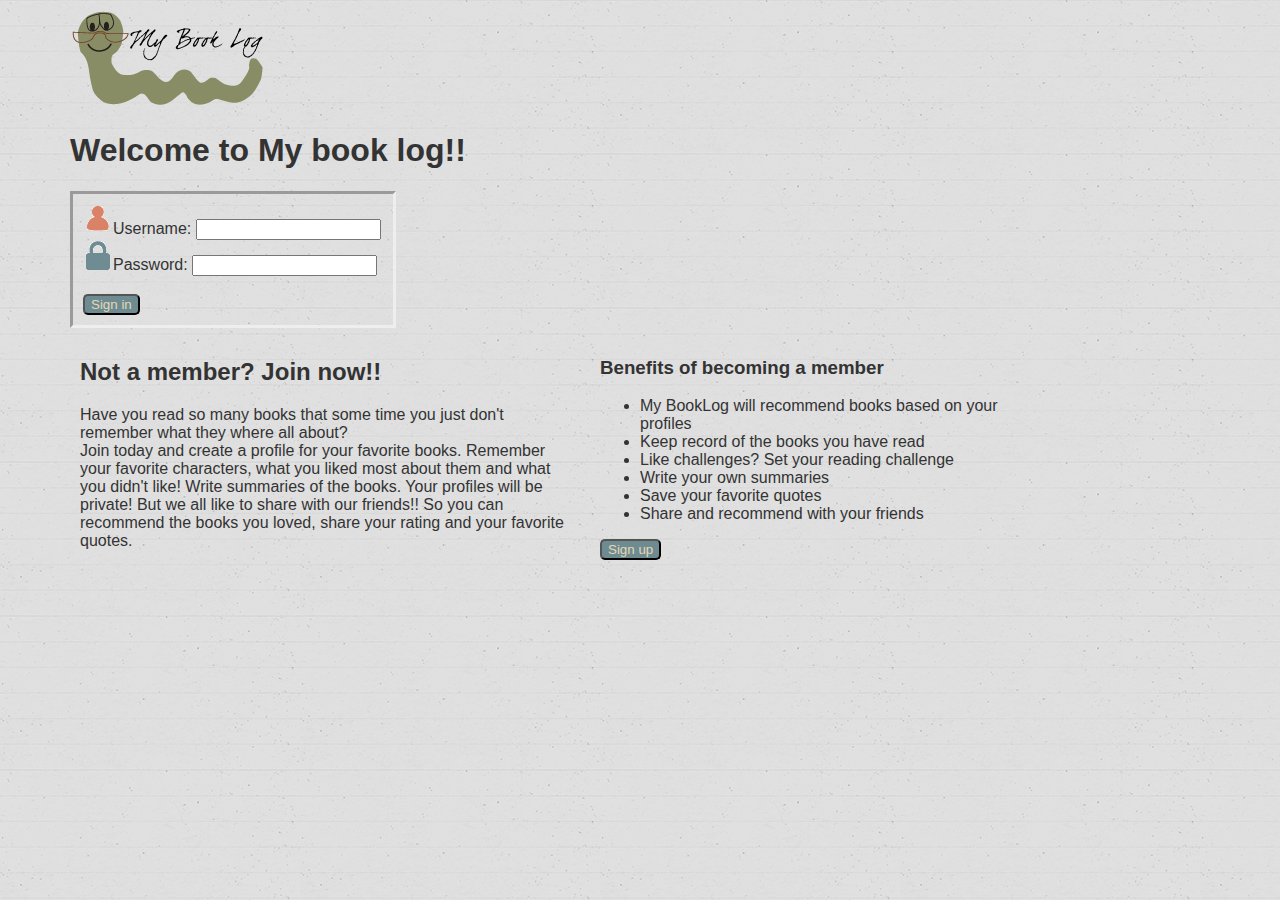
<file: Bertello_Andrea_Project1/index.html>
<!-- Andrea Bertello Project 1 -->

<!doctype html>

<!--
	This is the main index of the application
	
	All your script tags should be at the bottom of this file
	
	The only html element in the body is the container div
	Your code should load your page templates into the container
-->

<html lang="en">
<head>

	<meta charset="utf-8">
	<meta http-equiv="X-UA-Compatible" content="IE=edge,chrome=1">
	
	<title>My log book</title>
	<meta name="description" content="">
	<meta name="author" content="">
	
	<!--  Mobile viewport optimized: j.mp/bplateviewport -->
	<meta name="viewport" content="width=device-width, initial-scale=1.0">
	
	<!-- CSS concatenated and minified via ant build script-->
	<link rel="stylesheet" href="css/style.css?v=1">
    <link href ="js/plugins/jquery-ui-1.11.4.custom/jquery-ui.min.css" rel="stylesheet" type="text/css">
    <link href ="js/plugins/jquery-ui-1.11.4.custom/jquery-ui.theme.min.css" rel="stylesheet" type="text/css">
	<!-- end CSS-->
	


<body>
<header>
<img src="images/logo.png">
</header>
<!-- h1 for Welcome -->
    <h1>Welcome to My book log!!</h1>

<!-- from for sign in -->

<div id="login">
        <form id="loginForm">
            <label><img src="images/user.gif">Username:</label>
            <input type="text" name="signinButton" id="user" class="masterTooltip" title="Please type in your username" required="required"/><br/>
            <label><img src="images/lock.gif">Password:</label>
            <input type="password" name="signinButton" id="pass" class="masterTooltip" title="Please type in your password"required="required"/> <br/> <br>
            <input type="button" name="signinButton" id="signinButton" value="Sign in"  class="button"  />
        </form>
</div>

<!-- Information about the web application and becoming a memeber h2 p  -->
<div class="column1">
    <h2>Not a member? Join now!!</h2>
    <p>Have you read so many books that some time you just don't remember what they where all about?  </br>
        Join today and create a profile for your favorite books. Remember your favorite characters, what you liked most
        about them and what you didn't like! Write summaries of the books. Your profiles will be private! But we all
        like to share with our friends!! So you can recommend the books you loved, share your rating and your favorite
        quotes.
    </p>
</div>
  <!--aside for benefits of becoming a member -->
<aside>
    <!-- h3 for becoming a member -->
    <h3>Benefits of becoming a member</h3>

   <!-- un order list for the benefits of the members  -->
    <ul>
        <li>My BookLog will recommend books based on your profiles</li>
        <li>Keep record of the books you have read</li>
        <li>Like challenges? Set your reading challenge </li>
        <li>Write your own summaries</li>
        <li>Save your favorite quotes</li>
        <li>Share and recommend with your friends </li>
     </ul>
    <a href ="register.html"><input type="submit" value="Sign up" class="button"/></a>
  </aside>





<!-- jquery -->
<script src="//code.jquery.com/jquery-1.11.2.min.js"></script>
<!-- plugins -->
<!--<script type="text/javascript" src="js/plugins/jquery-1.11.4.min.js"></script> -->
<script type="text/javascript" src="js/plugins/jquery-ui-1.11.4.custom/jquery-ui.min.js"></script>

<!-- main -->
<script type="text/javascript" src="js/main.js"></script>
</body>
</html>
</file>
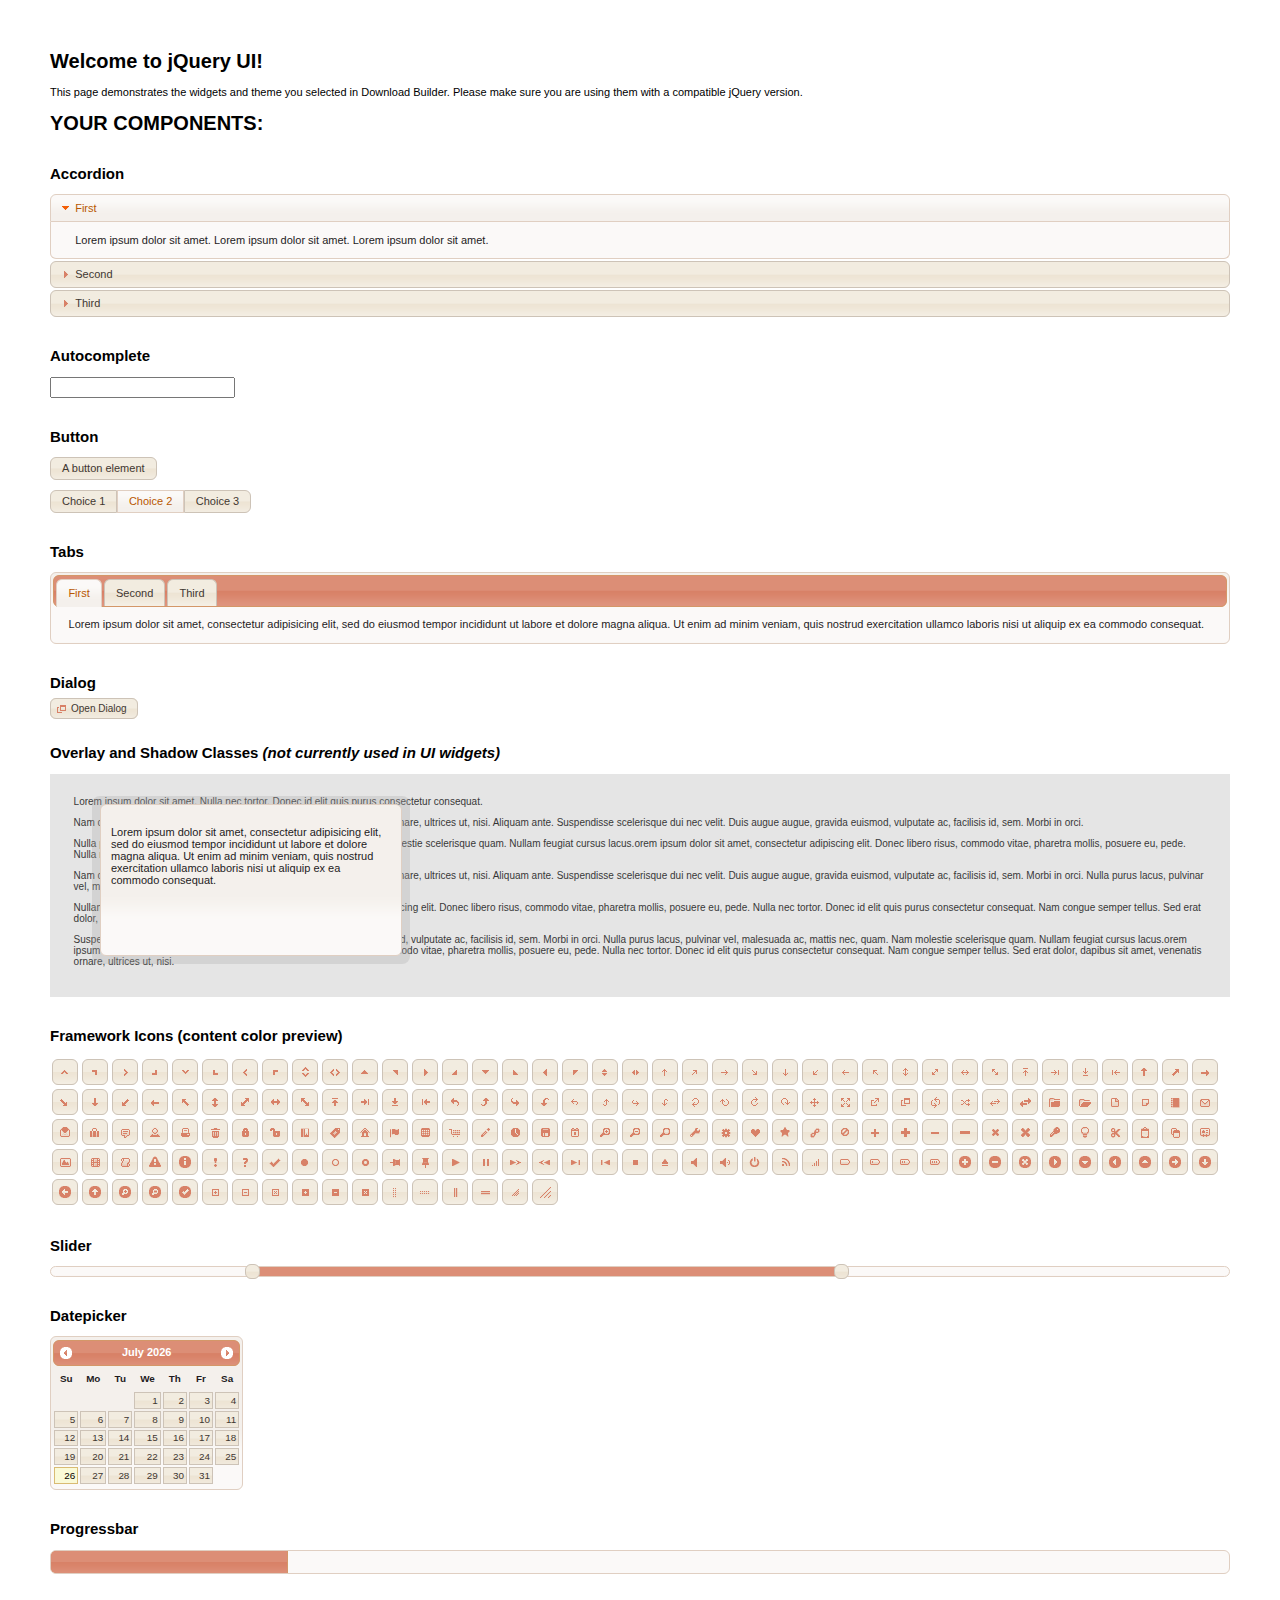
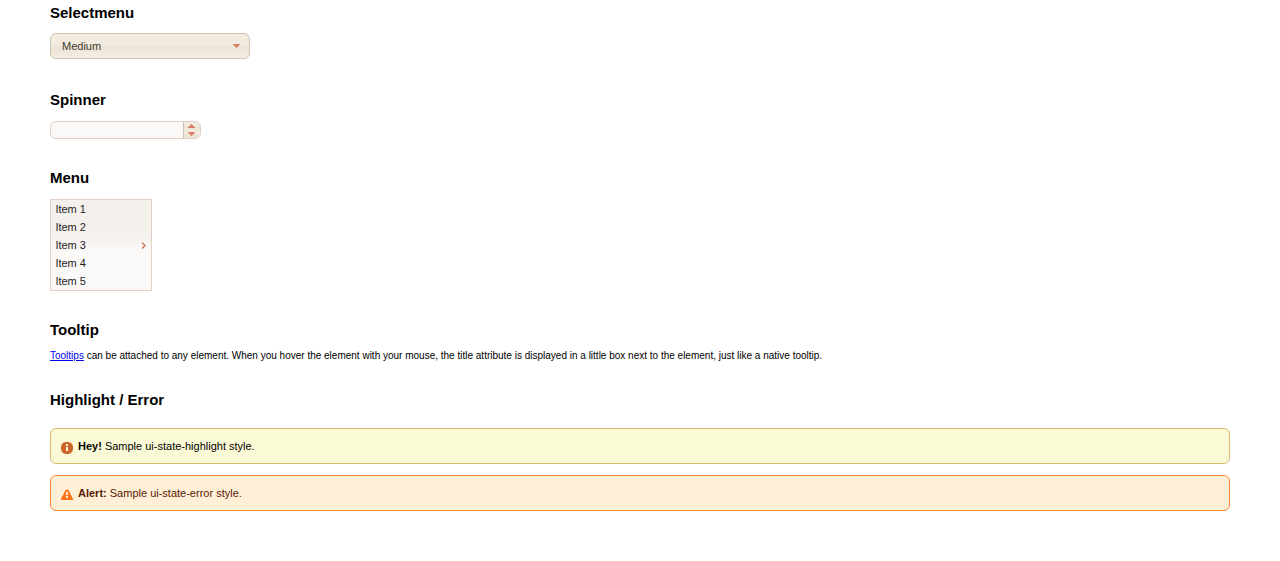
<file: Bertello_Andrea_Project1/js/plugins/jquery-ui-1.11.4.custom/index.html>
<!doctype html>
<html lang="us">
<head>
	<meta charset="utf-8">
	<title>jQuery UI Example Page</title>
	<link href="jquery-ui.css" rel="stylesheet">
	<style>
	body{
		font: 62.5% "Trebuchet MS", sans-serif;
		margin: 50px;
	}
	.demoHeaders {
		margin-top: 2em;
	}
	#dialog-link {
		padding: .4em 1em .4em 20px;
		text-decoration: none;
		position: relative;
	}
	#dialog-link span.ui-icon {
		margin: 0 5px 0 0;
		position: absolute;
		left: .2em;
		top: 50%;
		margin-top: -8px;
	}
	#icons {
		margin: 0;
		padding: 0;
	}
	#icons li {
		margin: 2px;
		position: relative;
		padding: 4px 0;
		cursor: pointer;
		float: left;
		list-style: none;
	}
	#icons span.ui-icon {
		float: left;
		margin: 0 4px;
	}
	.fakewindowcontain .ui-widget-overlay {
		position: absolute;
	}
	select {
		width: 200px;
	}
	</style>
</head>
<body>

<h1>Welcome to jQuery UI!</h1>

<div class="ui-widget">
	<p>This page demonstrates the widgets and theme you selected in Download Builder. Please make sure you are using them with a compatible jQuery version.</p>
</div>

<h1>YOUR COMPONENTS:</h1>


<!-- Accordion -->
<h2 class="demoHeaders">Accordion</h2>
<div id="accordion">
	<h3>First</h3>
	<div>Lorem ipsum dolor sit amet. Lorem ipsum dolor sit amet. Lorem ipsum dolor sit amet.</div>
	<h3>Second</h3>
	<div>Phasellus mattis tincidunt nibh.</div>
	<h3>Third</h3>
	<div>Nam dui erat, auctor a, dignissim quis.</div>
</div>



<!-- Autocomplete -->
<h2 class="demoHeaders">Autocomplete</h2>
<div>
	<input id="autocomplete" title="type &quot;a&quot;">
</div>



<!-- Button -->
<h2 class="demoHeaders">Button</h2>
<button id="button">A button element</button>
<form style="margin-top: 1em;">
	<div id="radioset">
		<input type="radio" id="radio1" name="radio"><label for="radio1">Choice 1</label>
		<input type="radio" id="radio2" name="radio" checked="checked"><label for="radio2">Choice 2</label>
		<input type="radio" id="radio3" name="radio"><label for="radio3">Choice 3</label>
	</div>
</form>



<!-- Tabs -->
<h2 class="demoHeaders">Tabs</h2>
<div id="tabs">
	<ul>
		<li><a href="#tabs-1">First</a></li>
		<li><a href="#tabs-2">Second</a></li>
		<li><a href="#tabs-3">Third</a></li>
	</ul>
	<div id="tabs-1">Lorem ipsum dolor sit amet, consectetur adipisicing elit, sed do eiusmod tempor incididunt ut labore et dolore magna aliqua. Ut enim ad minim veniam, quis nostrud exercitation ullamco laboris nisi ut aliquip ex ea commodo consequat.</div>
	<div id="tabs-2">Phasellus mattis tincidunt nibh. Cras orci urna, blandit id, pretium vel, aliquet ornare, felis. Maecenas scelerisque sem non nisl. Fusce sed lorem in enim dictum bibendum.</div>
	<div id="tabs-3">Nam dui erat, auctor a, dignissim quis, sollicitudin eu, felis. Pellentesque nisi urna, interdum eget, sagittis et, consequat vestibulum, lacus. Mauris porttitor ullamcorper augue.</div>
</div>



<!-- Dialog NOTE: Dialog is not generated by UI in this demo so it can be visually styled in themeroller-->
<h2 class="demoHeaders">Dialog</h2>
<p><a href="#" id="dialog-link" class="ui-state-default ui-corner-all"><span class="ui-icon ui-icon-newwin"></span>Open Dialog</a></p>

<h2 class="demoHeaders">Overlay and Shadow Classes <em>(not currently used in UI widgets)</em></h2>
<div style="position: relative; width: 96%; height: 200px; padding:1% 2%; overflow:hidden;" class="fakewindowcontain">
	<p>Lorem ipsum dolor sit amet,  Nulla nec tortor. Donec id elit quis purus consectetur consequat. </p><p>Nam congue semper tellus. Sed erat dolor, dapibus sit amet, venenatis ornare, ultrices ut, nisi. Aliquam ante. Suspendisse scelerisque dui nec velit. Duis augue augue, gravida euismod, vulputate ac, facilisis id, sem. Morbi in orci. </p><p>Nulla purus lacus, pulvinar vel, malesuada ac, mattis nec, quam. Nam molestie scelerisque quam. Nullam feugiat cursus lacus.orem ipsum dolor sit amet, consectetur adipiscing elit. Donec libero risus, commodo vitae, pharetra mollis, posuere eu, pede. Nulla nec tortor. Donec id elit quis purus consectetur consequat. </p><p>Nam congue semper tellus. Sed erat dolor, dapibus sit amet, venenatis ornare, ultrices ut, nisi. Aliquam ante. Suspendisse scelerisque dui nec velit. Duis augue augue, gravida euismod, vulputate ac, facilisis id, sem. Morbi in orci. Nulla purus lacus, pulvinar vel, malesuada ac, mattis nec, quam. Nam molestie scelerisque quam. </p><p>Nullam feugiat cursus lacus.orem ipsum dolor sit amet, consectetur adipiscing elit. Donec libero risus, commodo vitae, pharetra mollis, posuere eu, pede. Nulla nec tortor. Donec id elit quis purus consectetur consequat. Nam congue semper tellus. Sed erat dolor, dapibus sit amet, venenatis ornare, ultrices ut, nisi. Aliquam ante. </p><p>Suspendisse scelerisque dui nec velit. Duis augue augue, gravida euismod, vulputate ac, facilisis id, sem. Morbi in orci. Nulla purus lacus, pulvinar vel, malesuada ac, mattis nec, quam. Nam molestie scelerisque quam. Nullam feugiat cursus lacus.orem ipsum dolor sit amet, consectetur adipiscing elit. Donec libero risus, commodo vitae, pharetra mollis, posuere eu, pede. Nulla nec tortor. Donec id elit quis purus consectetur consequat. Nam congue semper tellus. Sed erat dolor, dapibus sit amet, venenatis ornare, ultrices ut, nisi. </p>

	<!-- ui-dialog -->
	<div class="ui-overlay"><div class="ui-widget-overlay"></div><div class="ui-widget-shadow ui-corner-all" style="width: 302px; height: 152px; position: absolute; left: 50px; top: 30px;"></div></div>
	<div style="position: absolute; width: 280px; height: 130px;left: 50px; top: 30px; padding: 10px;" class="ui-widget ui-widget-content ui-corner-all">
		<div class="ui-dialog-content ui-widget-content" style="background: none; border: 0;">
			<p>Lorem ipsum dolor sit amet, consectetur adipisicing elit, sed do eiusmod tempor incididunt ut labore et dolore magna aliqua. Ut enim ad minim veniam, quis nostrud exercitation ullamco laboris nisi ut aliquip ex ea commodo consequat.</p>
		</div>
	</div>

</div>

<!-- ui-dialog -->
<div id="dialog" title="Dialog Title">
	<p>Lorem ipsum dolor sit amet, consectetur adipisicing elit, sed do eiusmod tempor incididunt ut labore et dolore magna aliqua. Ut enim ad minim veniam, quis nostrud exercitation ullamco laboris nisi ut aliquip ex ea commodo consequat.</p>
</div>



<h2 class="demoHeaders">Framework Icons (content color preview)</h2>
<ul id="icons" class="ui-widget ui-helper-clearfix">
	<li class="ui-state-default ui-corner-all" title=".ui-icon-carat-1-n"><span class="ui-icon ui-icon-carat-1-n"></span></li>
	<li class="ui-state-default ui-corner-all" title=".ui-icon-carat-1-ne"><span class="ui-icon ui-icon-carat-1-ne"></span></li>
	<li class="ui-state-default ui-corner-all" title=".ui-icon-carat-1-e"><span class="ui-icon ui-icon-carat-1-e"></span></li>
	<li class="ui-state-default ui-corner-all" title=".ui-icon-carat-1-se"><span class="ui-icon ui-icon-carat-1-se"></span></li>
	<li class="ui-state-default ui-corner-all" title=".ui-icon-carat-1-s"><span class="ui-icon ui-icon-carat-1-s"></span></li>
	<li class="ui-state-default ui-corner-all" title=".ui-icon-carat-1-sw"><span class="ui-icon ui-icon-carat-1-sw"></span></li>
	<li class="ui-state-default ui-corner-all" title=".ui-icon-carat-1-w"><span class="ui-icon ui-icon-carat-1-w"></span></li>
	<li class="ui-state-default ui-corner-all" title=".ui-icon-carat-1-nw"><span class="ui-icon ui-icon-carat-1-nw"></span></li>
	<li class="ui-state-default ui-corner-all" title=".ui-icon-carat-2-n-s"><span class="ui-icon ui-icon-carat-2-n-s"></span></li>
	<li class="ui-state-default ui-corner-all" title=".ui-icon-carat-2-e-w"><span class="ui-icon ui-icon-carat-2-e-w"></span></li>
	<li class="ui-state-default ui-corner-all" title=".ui-icon-triangle-1-n"><span class="ui-icon ui-icon-triangle-1-n"></span></li>
	<li class="ui-state-default ui-corner-all" title=".ui-icon-triangle-1-ne"><span class="ui-icon ui-icon-triangle-1-ne"></span></li>
	<li class="ui-state-default ui-corner-all" title=".ui-icon-triangle-1-e"><span class="ui-icon ui-icon-triangle-1-e"></span></li>
	<li class="ui-state-default ui-corner-all" title=".ui-icon-triangle-1-se"><span class="ui-icon ui-icon-triangle-1-se"></span></li>
	<li class="ui-state-default ui-corner-all" title=".ui-icon-triangle-1-s"><span class="ui-icon ui-icon-triangle-1-s"></span></li>
	<li class="ui-state-default ui-corner-all" title=".ui-icon-triangle-1-sw"><span class="ui-icon ui-icon-triangle-1-sw"></span></li>
	<li class="ui-state-default ui-corner-all" title=".ui-icon-triangle-1-w"><span class="ui-icon ui-icon-triangle-1-w"></span></li>
	<li class="ui-state-default ui-corner-all" title=".ui-icon-triangle-1-nw"><span class="ui-icon ui-icon-triangle-1-nw"></span></li>
	<li class="ui-state-default ui-corner-all" title=".ui-icon-triangle-2-n-s"><span class="ui-icon ui-icon-triangle-2-n-s"></span></li>
	<li class="ui-state-default ui-corner-all" title=".ui-icon-triangle-2-e-w"><span class="ui-icon ui-icon-triangle-2-e-w"></span></li>
	<li class="ui-state-default ui-corner-all" title=".ui-icon-arrow-1-n"><span class="ui-icon ui-icon-arrow-1-n"></span></li>
	<li class="ui-state-default ui-corner-all" title=".ui-icon-arrow-1-ne"><span class="ui-icon ui-icon-arrow-1-ne"></span></li>
	<li class="ui-state-default ui-corner-all" title=".ui-icon-arrow-1-e"><span class="ui-icon ui-icon-arrow-1-e"></span></li>
	<li class="ui-state-default ui-corner-all" title=".ui-icon-arrow-1-se"><span class="ui-icon ui-icon-arrow-1-se"></span></li>
	<li class="ui-state-default ui-corner-all" title=".ui-icon-arrow-1-s"><span class="ui-icon ui-icon-arrow-1-s"></span></li>
	<li class="ui-state-default ui-corner-all" title=".ui-icon-arrow-1-sw"><span class="ui-icon ui-icon-arrow-1-sw"></span></li>
	<li class="ui-state-default ui-corner-all" title=".ui-icon-arrow-1-w"><span class="ui-icon ui-icon-arrow-1-w"></span></li>
	<li class="ui-state-default ui-corner-all" title=".ui-icon-arrow-1-nw"><span class="ui-icon ui-icon-arrow-1-nw"></span></li>
	<li class="ui-state-default ui-corner-all" title=".ui-icon-arrow-2-n-s"><span class="ui-icon ui-icon-arrow-2-n-s"></span></li>
	<li class="ui-state-default ui-corner-all" title=".ui-icon-arrow-2-ne-sw"><span class="ui-icon ui-icon-arrow-2-ne-sw"></span></li>
	<li class="ui-state-default ui-corner-all" title=".ui-icon-arrow-2-e-w"><span class="ui-icon ui-icon-arrow-2-e-w"></span></li>
	<li class="ui-state-default ui-corner-all" title=".ui-icon-arrow-2-se-nw"><span class="ui-icon ui-icon-arrow-2-se-nw"></span></li>
	<li class="ui-state-default ui-corner-all" title=".ui-icon-arrowstop-1-n"><span class="ui-icon ui-icon-arrowstop-1-n"></span></li>
	<li class="ui-state-default ui-corner-all" title=".ui-icon-arrowstop-1-e"><span class="ui-icon ui-icon-arrowstop-1-e"></span></li>
	<li class="ui-state-default ui-corner-all" title=".ui-icon-arrowstop-1-s"><span class="ui-icon ui-icon-arrowstop-1-s"></span></li>
	<li class="ui-state-default ui-corner-all" title=".ui-icon-arrowstop-1-w"><span class="ui-icon ui-icon-arrowstop-1-w"></span></li>
	<li class="ui-state-default ui-corner-all" title=".ui-icon-arrowthick-1-n"><span class="ui-icon ui-icon-arrowthick-1-n"></span></li>
	<li class="ui-state-default ui-corner-all" title=".ui-icon-arrowthick-1-ne"><span class="ui-icon ui-icon-arrowthick-1-ne"></span></li>
	<li class="ui-state-default ui-corner-all" title=".ui-icon-arrowthick-1-e"><span class="ui-icon ui-icon-arrowthick-1-e"></span></li>
	<li class="ui-state-default ui-corner-all" title=".ui-icon-arrowthick-1-se"><span class="ui-icon ui-icon-arrowthick-1-se"></span></li>
	<li class="ui-state-default ui-corner-all" title=".ui-icon-arrowthick-1-s"><span class="ui-icon ui-icon-arrowthick-1-s"></span></li>
	<li class="ui-state-default ui-corner-all" title=".ui-icon-arrowthick-1-sw"><span class="ui-icon ui-icon-arrowthick-1-sw"></span></li>
	<li class="ui-state-default ui-corner-all" title=".ui-icon-arrowthick-1-w"><span class="ui-icon ui-icon-arrowthick-1-w"></span></li>
	<li class="ui-state-default ui-corner-all" title=".ui-icon-arrowthick-1-nw"><span class="ui-icon ui-icon-arrowthick-1-nw"></span></li>
	<li class="ui-state-default ui-corner-all" title=".ui-icon-arrowthick-2-n-s"><span class="ui-icon ui-icon-arrowthick-2-n-s"></span></li>
	<li class="ui-state-default ui-corner-all" title=".ui-icon-arrowthick-2-ne-sw"><span class="ui-icon ui-icon-arrowthick-2-ne-sw"></span></li>
	<li class="ui-state-default ui-corner-all" title=".ui-icon-arrowthick-2-e-w"><span class="ui-icon ui-icon-arrowthick-2-e-w"></span></li>
	<li class="ui-state-default ui-corner-all" title=".ui-icon-arrowthick-2-se-nw"><span class="ui-icon ui-icon-arrowthick-2-se-nw"></span></li>
	<li class="ui-state-default ui-corner-all" title=".ui-icon-arrowthickstop-1-n"><span class="ui-icon ui-icon-arrowthickstop-1-n"></span></li>
	<li class="ui-state-default ui-corner-all" title=".ui-icon-arrowthickstop-1-e"><span class="ui-icon ui-icon-arrowthickstop-1-e"></span></li>
	<li class="ui-state-default ui-corner-all" title=".ui-icon-arrowthickstop-1-s"><span class="ui-icon ui-icon-arrowthickstop-1-s"></span></li>
	<li class="ui-state-default ui-corner-all" title=".ui-icon-arrowthickstop-1-w"><span class="ui-icon ui-icon-arrowthickstop-1-w"></span></li>
	<li class="ui-state-default ui-corner-all" title=".ui-icon-arrowreturnthick-1-w"><span class="ui-icon ui-icon-arrowreturnthick-1-w"></span></li>
	<li class="ui-state-default ui-corner-all" title=".ui-icon-arrowreturnthick-1-n"><span class="ui-icon ui-icon-arrowreturnthick-1-n"></span></li>
	<li class="ui-state-default ui-corner-all" title=".ui-icon-arrowreturnthick-1-e"><span class="ui-icon ui-icon-arrowreturnthick-1-e"></span></li>
	<li class="ui-state-default ui-corner-all" title=".ui-icon-arrowreturnthick-1-s"><span class="ui-icon ui-icon-arrowreturnthick-1-s"></span></li>
	<li class="ui-state-default ui-corner-all" title=".ui-icon-arrowreturn-1-w"><span class="ui-icon ui-icon-arrowreturn-1-w"></span></li>
	<li class="ui-state-default ui-corner-all" title=".ui-icon-arrowreturn-1-n"><span class="ui-icon ui-icon-arrowreturn-1-n"></span></li>
	<li class="ui-state-default ui-corner-all" title=".ui-icon-arrowreturn-1-e"><span class="ui-icon ui-icon-arrowreturn-1-e"></span></li>
	<li class="ui-state-default ui-corner-all" title=".ui-icon-arrowreturn-1-s"><span class="ui-icon ui-icon-arrowreturn-1-s"></span></li>
	<li class="ui-state-default ui-corner-all" title=".ui-icon-arrowrefresh-1-w"><span class="ui-icon ui-icon-arrowrefresh-1-w"></span></li>
	<li class="ui-state-default ui-corner-all" title=".ui-icon-arrowrefresh-1-n"><span class="ui-icon ui-icon-arrowrefresh-1-n"></span></li>
	<li class="ui-state-default ui-corner-all" title=".ui-icon-arrowrefresh-1-e"><span class="ui-icon ui-icon-arrowrefresh-1-e"></span></li>
	<li class="ui-state-default ui-corner-all" title=".ui-icon-arrowrefresh-1-s"><span class="ui-icon ui-icon-arrowrefresh-1-s"></span></li>
	<li class="ui-state-default ui-corner-all" title=".ui-icon-arrow-4"><span class="ui-icon ui-icon-arrow-4"></span></li>
	<li class="ui-state-default ui-corner-all" title=".ui-icon-arrow-4-diag"><span class="ui-icon ui-icon-arrow-4-diag"></span></li>
	<li class="ui-state-default ui-corner-all" title=".ui-icon-extlink"><span class="ui-icon ui-icon-extlink"></span></li>
	<li class="ui-state-default ui-corner-all" title=".ui-icon-newwin"><span class="ui-icon ui-icon-newwin"></span></li>
	<li class="ui-state-default ui-corner-all" title=".ui-icon-refresh"><span class="ui-icon ui-icon-refresh"></span></li>
	<li class="ui-state-default ui-corner-all" title=".ui-icon-shuffle"><span class="ui-icon ui-icon-shuffle"></span></li>
	<li class="ui-state-default ui-corner-all" title=".ui-icon-transfer-e-w"><span class="ui-icon ui-icon-transfer-e-w"></span></li>
	<li class="ui-state-default ui-corner-all" title=".ui-icon-transferthick-e-w"><span class="ui-icon ui-icon-transferthick-e-w"></span></li>
	<li class="ui-state-default ui-corner-all" title=".ui-icon-folder-collapsed"><span class="ui-icon ui-icon-folder-collapsed"></span></li>
	<li class="ui-state-default ui-corner-all" title=".ui-icon-folder-open"><span class="ui-icon ui-icon-folder-open"></span></li>
	<li class="ui-state-default ui-corner-all" title=".ui-icon-document"><span class="ui-icon ui-icon-document"></span></li>
	<li class="ui-state-default ui-corner-all" title=".ui-icon-document-b"><span class="ui-icon ui-icon-document-b"></span></li>
	<li class="ui-state-default ui-corner-all" title=".ui-icon-note"><span class="ui-icon ui-icon-note"></span></li>
	<li class="ui-state-default ui-corner-all" title=".ui-icon-mail-closed"><span class="ui-icon ui-icon-mail-closed"></span></li>
	<li class="ui-state-default ui-corner-all" title=".ui-icon-mail-open"><span class="ui-icon ui-icon-mail-open"></span></li>
	<li class="ui-state-default ui-corner-all" title=".ui-icon-suitcase"><span class="ui-icon ui-icon-suitcase"></span></li>
	<li class="ui-state-default ui-corner-all" title=".ui-icon-comment"><span class="ui-icon ui-icon-comment"></span></li>
	<li class="ui-state-default ui-corner-all" title=".ui-icon-person"><span class="ui-icon ui-icon-person"></span></li>
	<li class="ui-state-default ui-corner-all" title=".ui-icon-print"><span class="ui-icon ui-icon-print"></span></li>
	<li class="ui-state-default ui-corner-all" title=".ui-icon-trash"><span class="ui-icon ui-icon-trash"></span></li>
	<li class="ui-state-default ui-corner-all" title=".ui-icon-locked"><span class="ui-icon ui-icon-locked"></span></li>
	<li class="ui-state-default ui-corner-all" title=".ui-icon-unlocked"><span class="ui-icon ui-icon-unlocked"></span></li>
	<li class="ui-state-default ui-corner-all" title=".ui-icon-bookmark"><span class="ui-icon ui-icon-bookmark"></span></li>
	<li class="ui-state-default ui-corner-all" title=".ui-icon-tag"><span class="ui-icon ui-icon-tag"></span></li>
	<li class="ui-state-default ui-corner-all" title=".ui-icon-home"><span class="ui-icon ui-icon-home"></span></li>
	<li class="ui-state-default ui-corner-all" title=".ui-icon-flag"><span class="ui-icon ui-icon-flag"></span></li>
	<li class="ui-state-default ui-corner-all" title=".ui-icon-calculator"><span class="ui-icon ui-icon-calculator"></span></li>
	<li class="ui-state-default ui-corner-all" title=".ui-icon-cart"><span class="ui-icon ui-icon-cart"></span></li>
	<li class="ui-state-default ui-corner-all" title=".ui-icon-pencil"><span class="ui-icon ui-icon-pencil"></span></li>
	<li class="ui-state-default ui-corner-all" title=".ui-icon-clock"><span class="ui-icon ui-icon-clock"></span></li>
	<li class="ui-state-default ui-corner-all" title=".ui-icon-disk"><span class="ui-icon ui-icon-disk"></span></li>
	<li class="ui-state-default ui-corner-all" title=".ui-icon-calendar"><span class="ui-icon ui-icon-calendar"></span></li>
	<li class="ui-state-default ui-corner-all" title=".ui-icon-zoomin"><span class="ui-icon ui-icon-zoomin"></span></li>
	<li class="ui-state-default ui-corner-all" title=".ui-icon-zoomout"><span class="ui-icon ui-icon-zoomout"></span></li>
	<li class="ui-state-default ui-corner-all" title=".ui-icon-search"><span class="ui-icon ui-icon-search"></span></li>
	<li class="ui-state-default ui-corner-all" title=".ui-icon-wrench"><span class="ui-icon ui-icon-wrench"></span></li>
	<li class="ui-state-default ui-corner-all" title=".ui-icon-gear"><span class="ui-icon ui-icon-gear"></span></li>
	<li class="ui-state-default ui-corner-all" title=".ui-icon-heart"><span class="ui-icon ui-icon-heart"></span></li>
	<li class="ui-state-default ui-corner-all" title=".ui-icon-star"><span class="ui-icon ui-icon-star"></span></li>
	<li class="ui-state-default ui-corner-all" title=".ui-icon-link"><span class="ui-icon ui-icon-link"></span></li>
	<li class="ui-state-default ui-corner-all" title=".ui-icon-cancel"><span class="ui-icon ui-icon-cancel"></span></li>
	<li class="ui-state-default ui-corner-all" title=".ui-icon-plus"><span class="ui-icon ui-icon-plus"></span></li>
	<li class="ui-state-default ui-corner-all" title=".ui-icon-plusthick"><span class="ui-icon ui-icon-plusthick"></span></li>
	<li class="ui-state-default ui-corner-all" title=".ui-icon-minus"><span class="ui-icon ui-icon-minus"></span></li>
	<li class="ui-state-default ui-corner-all" title=".ui-icon-minusthick"><span class="ui-icon ui-icon-minusthick"></span></li>
	<li class="ui-state-default ui-corner-all" title=".ui-icon-close"><span class="ui-icon ui-icon-close"></span></li>
	<li class="ui-state-default ui-corner-all" title=".ui-icon-closethick"><span class="ui-icon ui-icon-closethick"></span></li>
	<li class="ui-state-default ui-corner-all" title=".ui-icon-key"><span class="ui-icon ui-icon-key"></span></li>
	<li class="ui-state-default ui-corner-all" title=".ui-icon-lightbulb"><span class="ui-icon ui-icon-lightbulb"></span></li>
	<li class="ui-state-default ui-corner-all" title=".ui-icon-scissors"><span class="ui-icon ui-icon-scissors"></span></li>
	<li class="ui-state-default ui-corner-all" title=".ui-icon-clipboard"><span class="ui-icon ui-icon-clipboard"></span></li>
	<li class="ui-state-default ui-corner-all" title=".ui-icon-copy"><span class="ui-icon ui-icon-copy"></span></li>
	<li class="ui-state-default ui-corner-all" title=".ui-icon-contact"><span class="ui-icon ui-icon-contact"></span></li>
	<li class="ui-state-default ui-corner-all" title=".ui-icon-image"><span class="ui-icon ui-icon-image"></span></li>
	<li class="ui-state-default ui-corner-all" title=".ui-icon-video"><span class="ui-icon ui-icon-video"></span></li>
	<li class="ui-state-default ui-corner-all" title=".ui-icon-script"><span class="ui-icon ui-icon-script"></span></li>
	<li class="ui-state-default ui-corner-all" title=".ui-icon-alert"><span class="ui-icon ui-icon-alert"></span></li>
	<li class="ui-state-default ui-corner-all" title=".ui-icon-info"><span class="ui-icon ui-icon-info"></span></li>
	<li class="ui-state-default ui-corner-all" title=".ui-icon-notice"><span class="ui-icon ui-icon-notice"></span></li>
	<li class="ui-state-default ui-corner-all" title=".ui-icon-help"><span class="ui-icon ui-icon-help"></span></li>
	<li class="ui-state-default ui-corner-all" title=".ui-icon-check"><span class="ui-icon ui-icon-check"></span></li>
	<li class="ui-state-default ui-corner-all" title=".ui-icon-bullet"><span class="ui-icon ui-icon-bullet"></span></li>
	<li class="ui-state-default ui-corner-all" title=".ui-icon-radio-off"><span class="ui-icon ui-icon-radio-off"></span></li>
	<li class="ui-state-default ui-corner-all" title=".ui-icon-radio-on"><span class="ui-icon ui-icon-radio-on"></span></li>
	<li class="ui-state-default ui-corner-all" title=".ui-icon-pin-w"><span class="ui-icon ui-icon-pin-w"></span></li>
	<li class="ui-state-default ui-corner-all" title=".ui-icon-pin-s"><span class="ui-icon ui-icon-pin-s"></span></li>
	<li class="ui-state-default ui-corner-all" title=".ui-icon-play"><span class="ui-icon ui-icon-play"></span></li>
	<li class="ui-state-default ui-corner-all" title=".ui-icon-pause"><span class="ui-icon ui-icon-pause"></span></li>
	<li class="ui-state-default ui-corner-all" title=".ui-icon-seek-next"><span class="ui-icon ui-icon-seek-next"></span></li>
	<li class="ui-state-default ui-corner-all" title=".ui-icon-seek-prev"><span class="ui-icon ui-icon-seek-prev"></span></li>
	<li class="ui-state-default ui-corner-all" title=".ui-icon-seek-end"><span class="ui-icon ui-icon-seek-end"></span></li>
	<li class="ui-state-default ui-corner-all" title=".ui-icon-seek-first"><span class="ui-icon ui-icon-seek-first"></span></li>
	<li class="ui-state-default ui-corner-all" title=".ui-icon-stop"><span class="ui-icon ui-icon-stop"></span></li>
	<li class="ui-state-default ui-corner-all" title=".ui-icon-eject"><span class="ui-icon ui-icon-eject"></span></li>
	<li class="ui-state-default ui-corner-all" title=".ui-icon-volume-off"><span class="ui-icon ui-icon-volume-off"></span></li>
	<li class="ui-state-default ui-corner-all" title=".ui-icon-volume-on"><span class="ui-icon ui-icon-volume-on"></span></li>
	<li class="ui-state-default ui-corner-all" title=".ui-icon-power"><span class="ui-icon ui-icon-power"></span></li>
	<li class="ui-state-default ui-corner-all" title=".ui-icon-signal-diag"><span class="ui-icon ui-icon-signal-diag"></span></li>
	<li class="ui-state-default ui-corner-all" title=".ui-icon-signal"><span class="ui-icon ui-icon-signal"></span></li>
	<li class="ui-state-default ui-corner-all" title=".ui-icon-battery-0"><span class="ui-icon ui-icon-battery-0"></span></li>
	<li class="ui-state-default ui-corner-all" title=".ui-icon-battery-1"><span class="ui-icon ui-icon-battery-1"></span></li>
	<li class="ui-state-default ui-corner-all" title=".ui-icon-battery-2"><span class="ui-icon ui-icon-battery-2"></span></li>
	<li class="ui-state-default ui-corner-all" title=".ui-icon-battery-3"><span class="ui-icon ui-icon-battery-3"></span></li>
	<li class="ui-state-default ui-corner-all" title=".ui-icon-circle-plus"><span class="ui-icon ui-icon-circle-plus"></span></li>
	<li class="ui-state-default ui-corner-all" title=".ui-icon-circle-minus"><span class="ui-icon ui-icon-circle-minus"></span></li>
	<li class="ui-state-default ui-corner-all" title=".ui-icon-circle-close"><span class="ui-icon ui-icon-circle-close"></span></li>
	<li class="ui-state-default ui-corner-all" title=".ui-icon-circle-triangle-e"><span class="ui-icon ui-icon-circle-triangle-e"></span></li>
	<li class="ui-state-default ui-corner-all" title=".ui-icon-circle-triangle-s"><span class="ui-icon ui-icon-circle-triangle-s"></span></li>
	<li class="ui-state-default ui-corner-all" title=".ui-icon-circle-triangle-w"><span class="ui-icon ui-icon-circle-triangle-w"></span></li>
	<li class="ui-state-default ui-corner-all" title=".ui-icon-circle-triangle-n"><span class="ui-icon ui-icon-circle-triangle-n"></span></li>
	<li class="ui-state-default ui-corner-all" title=".ui-icon-circle-arrow-e"><span class="ui-icon ui-icon-circle-arrow-e"></span></li>
	<li class="ui-state-default ui-corner-all" title=".ui-icon-circle-arrow-s"><span class="ui-icon ui-icon-circle-arrow-s"></span></li>
	<li class="ui-state-default ui-corner-all" title=".ui-icon-circle-arrow-w"><span class="ui-icon ui-icon-circle-arrow-w"></span></li>
	<li class="ui-state-default ui-corner-all" title=".ui-icon-circle-arrow-n"><span class="ui-icon ui-icon-circle-arrow-n"></span></li>
	<li class="ui-state-default ui-corner-all" title=".ui-icon-circle-zoomin"><span class="ui-icon ui-icon-circle-zoomin"></span></li>
	<li class="ui-state-default ui-corner-all" title=".ui-icon-circle-zoomout"><span class="ui-icon ui-icon-circle-zoomout"></span></li>
	<li class="ui-state-default ui-corner-all" title=".ui-icon-circle-check"><span class="ui-icon ui-icon-circle-check"></span></li>
	<li class="ui-state-default ui-corner-all" title=".ui-icon-circlesmall-plus"><span class="ui-icon ui-icon-circlesmall-plus"></span></li>
	<li class="ui-state-default ui-corner-all" title=".ui-icon-circlesmall-minus"><span class="ui-icon ui-icon-circlesmall-minus"></span></li>
	<li class="ui-state-default ui-corner-all" title=".ui-icon-circlesmall-close"><span class="ui-icon ui-icon-circlesmall-close"></span></li>
	<li class="ui-state-default ui-corner-all" title=".ui-icon-squaresmall-plus"><span class="ui-icon ui-icon-squaresmall-plus"></span></li>
	<li class="ui-state-default ui-corner-all" title=".ui-icon-squaresmall-minus"><span class="ui-icon ui-icon-squaresmall-minus"></span></li>
	<li class="ui-state-default ui-corner-all" title=".ui-icon-squaresmall-close"><span class="ui-icon ui-icon-squaresmall-close"></span></li>
	<li class="ui-state-default ui-corner-all" title=".ui-icon-grip-dotted-vertical"><span class="ui-icon ui-icon-grip-dotted-vertical"></span></li>
	<li class="ui-state-default ui-corner-all" title=".ui-icon-grip-dotted-horizontal"><span class="ui-icon ui-icon-grip-dotted-horizontal"></span></li>
	<li class="ui-state-default ui-corner-all" title=".ui-icon-grip-solid-vertical"><span class="ui-icon ui-icon-grip-solid-vertical"></span></li>
	<li class="ui-state-default ui-corner-all" title=".ui-icon-grip-solid-horizontal"><span class="ui-icon ui-icon-grip-solid-horizontal"></span></li>
	<li class="ui-state-default ui-corner-all" title=".ui-icon-gripsmall-diagonal-se"><span class="ui-icon ui-icon-gripsmall-diagonal-se"></span></li>
	<li class="ui-state-default ui-corner-all" title=".ui-icon-grip-diagonal-se"><span class="ui-icon ui-icon-grip-diagonal-se"></span></li>
</ul>


<!-- Slider -->
<h2 class="demoHeaders">Slider</h2>
<div id="slider"></div>



<!-- Datepicker -->
<h2 class="demoHeaders">Datepicker</h2>
<div id="datepicker"></div>



<!-- Progressbar -->
<h2 class="demoHeaders">Progressbar</h2>
<div id="progressbar"></div>



<!-- Progressbar -->
<h2 class="demoHeaders">Selectmenu</h2>
<select id="selectmenu">
	<option>Slower</option>
	<option>Slow</option>
	<option selected="selected">Medium</option>
	<option>Fast</option>
	<option>Faster</option>
</select>



<!-- Spinner -->
<h2 class="demoHeaders">Spinner</h2>
<input id="spinner">



<!-- Menu -->
<h2 class="demoHeaders">Menu</h2>
<ul style="width:100px;" id="menu">
	<li>Item 1</li>
	<li>Item 2</li>
	<li>Item 3
		<ul>
			<li>Item 3-1</li>
			<li>Item 3-2</li>
			<li>Item 3-3</li>
			<li>Item 3-4</li>
			<li>Item 3-5</li>
		</ul>
	</li>
	<li>Item 4</li>
	<li>Item 5</li>
</ul>



<!-- Tooltip -->
<h2 class="demoHeaders">Tooltip</h2>
<p id="tooltip">
	<a href="#" title="That&apos;s what this widget is">Tooltips</a> can be attached to any element. When you hover
the element with your mouse, the title attribute is displayed in a little box next to the element, just like a native tooltip.
</p>


<!-- Highlight / Error -->
<h2 class="demoHeaders">Highlight / Error</h2>
<div class="ui-widget">
	<div class="ui-state-highlight ui-corner-all" style="margin-top: 20px; padding: 0 .7em;">
		<p><span class="ui-icon ui-icon-info" style="float: left; margin-right: .3em;"></span>
		<strong>Hey!</strong> Sample ui-state-highlight style.</p>
	</div>
</div>
<br>
<div class="ui-widget">
	<div class="ui-state-error ui-corner-all" style="padding: 0 .7em;">
		<p><span class="ui-icon ui-icon-alert" style="float: left; margin-right: .3em;"></span>
		<strong>Alert:</strong> Sample ui-state-error style.</p>
	</div>
</div>

<script src="external/jquery/jquery.js"></script>
<script src="jquery-ui.js"></script>
<script>

$( "#accordion" ).accordion();



var availableTags = [
	"ActionScript",
	"AppleScript",
	"Asp",
	"BASIC",
	"C",
	"C++",
	"Clojure",
	"COBOL",
	"ColdFusion",
	"Erlang",
	"Fortran",
	"Groovy",
	"Haskell",
	"Java",
	"JavaScript",
	"Lisp",
	"Perl",
	"PHP",
	"Python",
	"Ruby",
	"Scala",
	"Scheme"
];
$( "#autocomplete" ).autocomplete({
	source: availableTags
});



$( "#button" ).button();
$( "#radioset" ).buttonset();



$( "#tabs" ).tabs();



$( "#dialog" ).dialog({
	autoOpen: false,
	width: 400,
	buttons: [
		{
			text: "Ok",
			click: function() {
				$( this ).dialog( "close" );
			}
		},
		{
			text: "Cancel",
			click: function() {
				$( this ).dialog( "close" );
			}
		}
	]
});

// Link to open the dialog
$( "#dialog-link" ).click(function( event ) {
	$( "#dialog" ).dialog( "open" );
	event.preventDefault();
});



$( "#datepicker" ).datepicker({
	inline: true
});



$( "#slider" ).slider({
	range: true,
	values: [ 17, 67 ]
});



$( "#progressbar" ).progressbar({
	value: 20
});



$( "#spinner" ).spinner();



$( "#menu" ).menu();



$( "#tooltip" ).tooltip();



$( "#selectmenu" ).selectmenu();


// Hover states on the static widgets
$( "#dialog-link, #icons li" ).hover(
	function() {
		$( this ).addClass( "ui-state-hover" );
	},
	function() {
		$( this ).removeClass( "ui-state-hover" );
	}
);
</script>
</body>
</html>
</file>
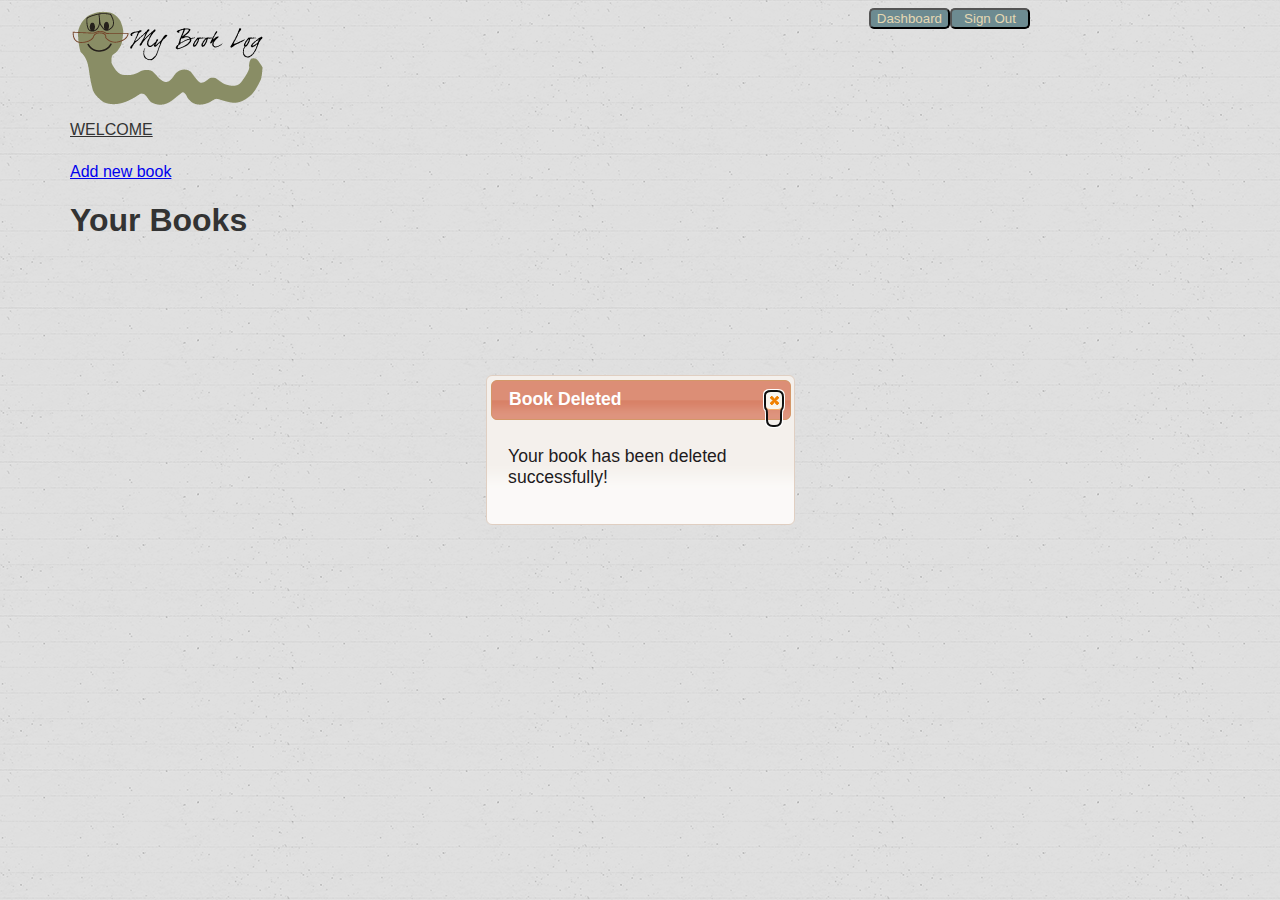
<file: Bertello_Andrea_Project1/books.html>
<!DOCTYPE html>
<html>
<head lang="en">
    <meta charset="UTF-8">
    <title>My books</title>
    <!--  Mobile viewport optimized: j.mp/bplateviewport -->
    <meta name="viewport" content="width=device-width, initial-scale=1.0">

    <!-- CSS concatenated and minified via ant build script-->
    <link rel="stylesheet" href="css/style.css?v=1">
    <link href ="js/plugins/jquery-ui-1.11.4.custom/jquery-ui.min.css" rel="stylesheet" type="text/css">
    <link href ="js/plugins/jquery-ui-1.11.4.custom/jquery-ui.theme.min.css" rel="stylesheet" type="text/css">
    <!-- end CSS-->
</head>
<body>

<!-- Welcome to the books page and buttons-->
<header>
    <img src="images/logo.png">
    <div class="dashbox">
        <a href ="dashboard.html"><button class="dashboard">Dashboard</button></a>
    <input name="logOut" type="button" id="logOut" value="Sign Out" class="button"/>

    <br>
    <br>
        <br>




</header>
<div class="userid">Welcome</div>


<br>
    <br>

    <div class="welcome">
        <p><a href="#" class="modalClick">Add new book</a>
        </p>
    </div>

<div id="projectlist">
    <h1>Your Books</h1>





    <div class="projects " id="sortable">

    </div><!--Closes book-->
</div><!--Closes booklist-->


<!--modal-->

<div id="overlay">
    <div id="modal">
        <span class="close">X</span>
        <h3 class="header">Add book</h3>
        <div id="add">
            <form id="addForm">
                <label>Book name:</label>


                <input name="projName" type="text" id="projectName" class="masterTooltip" title="What is the name of the book you are reading?"/>
                <br>
                <br>
                <label>Book Description:</label>
                <input name="projDesc"type="text" id="projectDescription" class="masterTooltip" title="Write a brief description about the book"/>
                <br>
                <br>


                <label for="from">From</label>
                <input type="text" id="from" name="from">
                <label for="to">to</label>
                <input type="text" id="to" name="to">
                <br>
                <br>
                <label for="status">Select book status:</label>
                <br>
                <br>


                <label class="mystatus">
                    <input type="radio" name="status" id="started"><img src="images/start.png" class="masterTooltip" title="Did you already started the book?" >
                </label>
                <label class="mystatus">
                    <input type="radio" name="status" id="onHold"><img src="images/onHold.png" class="masterTooltip" title="Did you put your book on hold?">
                </label>
                <label class="mystatus">
                    <input type="radio" name="status" id="finished"><img src="images/finish.png" class="masterTooltip" title="Did you finished your book?">
                </label>
                <label class="mystatus">
                    <input type="radio" name="status" id="reReading"><img src="images/reRead.png" class="masterTooltip" title="Are you re-reading the book?">
                </label>
                <br>
                <br>
                <input name="addButton" type="button"  id="addButton" value="Add book" class="button"/>

            </form>
        </div>
    </div>
</div>

<div id="dialog" title="Book Deleted">
    <p>Your book has been deleted successfully!</p>
</div>








<!-- jquery -->
<script src="//code.jquery.com/jquery-1.11.2.min.js"></script>
<!-- plugins -->
<script type="text/javascript" src="js/plugins/jquery-ui-1.11.4.custom/jquery-ui.min.js"></script>

<!-- main -->
<script type="text/javascript" src="js/main.js"></script>
</body>
</html>
</file>
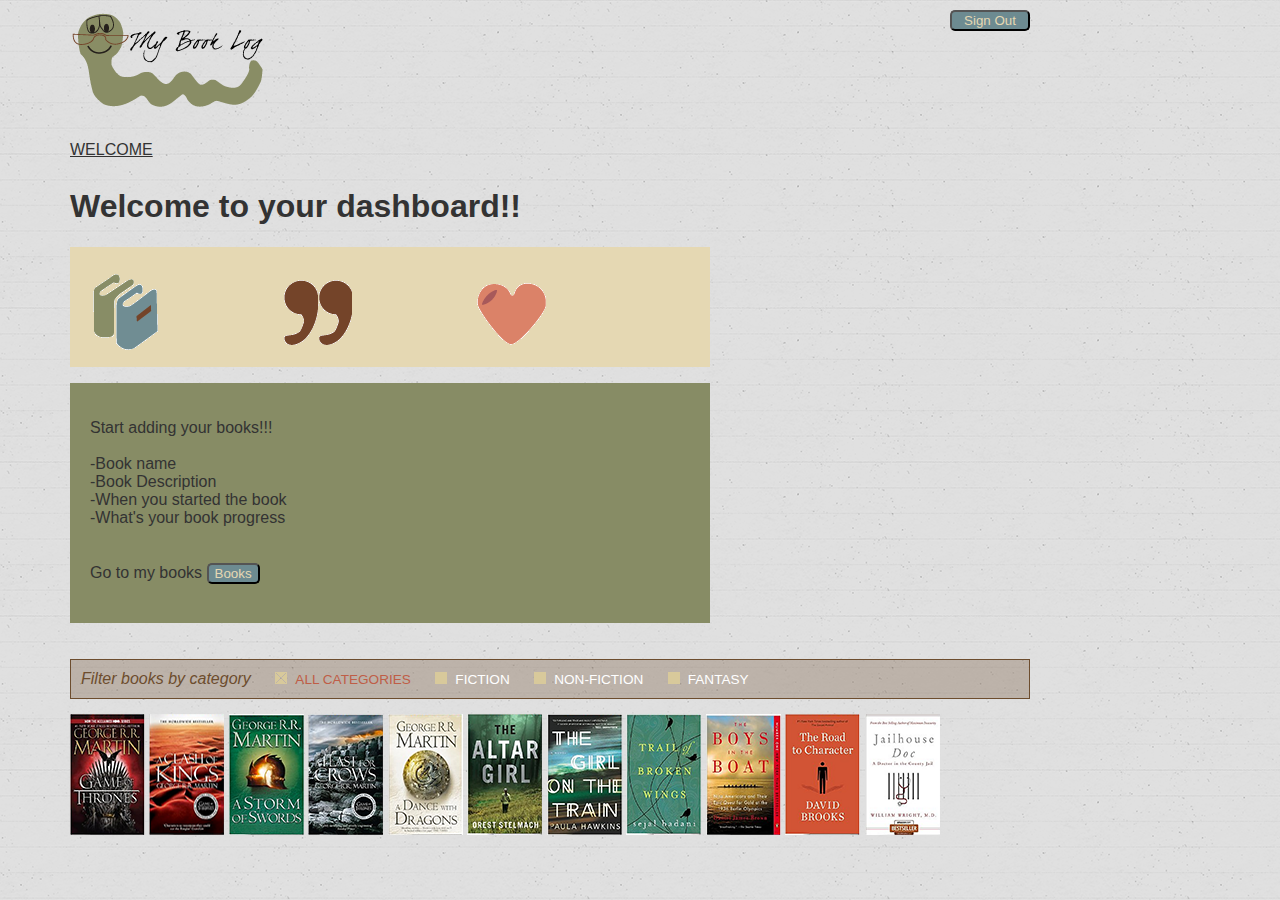
<file: Bertello_Andrea_Project1/dashboard.html>
<!-- Andrea Bertello Project 1 -->
<!DOCTYPE html>
<html>
<head lang="en">
    <meta charset="UTF-8">
    <title>Dashboard</title>
    <!--  Mobile viewport optimized: j.mp/bplateviewport -->
    <meta name="viewport" content="width=device-width, initial-scale=1.0">


    <!-- CSS concatenated and minified via ant build script-->
    <link rel="stylesheet" href="css/style.css?v=1">
    <link href ="js/plugins/jquery-ui-1.11.4.custom/jquery-ui.min.css" rel="stylesheet" type="text/css">
    <link href ="js/plugins/jquery-ui-1.11.4.custom/jquery-ui.theme.min.css" rel="stylesheet" type="text/css">
    <!-- end CSS-->
</head>
<body>
<div id="container">
<header>
    <img src="images/logo.png">
<!-- Sign out button to take you back to the home page -->


<input name="logOut" type="button" id="logOut" value="Sign Out" class="button"/>


    <br>
    <br>
<!-- great the user -->
<div class="userid">Welcome</div>
</header>
<br>
<br>
<h1>Welcome to your dashboard!!</h1>

<!-- tabs to toggle from books, quotes and favorites  -->

<div>
    <!-- tab navigation -->
    <ul id="tab-nav">
        <li><a href="#books"><img src="images/books.gif"    id="books"></a></li>
        <li><a href="#quotes"><img src="images/quotes.gif"    id="quotes"></a></li>
        <li><a href="#favorites"><img src="images/favorite.gif"    id="favorites"></a></li>
    </ul>
        <!--tabs -->
    <div id="tabs">
        <p id="books"> Start adding your books!!!<br> <br>

           -Book name<br>
            -Book Description<br>
            -When you started the book<br>
           -What's your book progress<br>

            <br> <br> Go to my books  <button class="booksbtn">Books</button>
        </p>

        <p id="quotes">
            What were your favorite quotes? Save them here and never forget about them!<br> <br> Go to my quotes  <button class="quotesbtn">Quotes</button>
        </p>

        <p id="favorites">
            Your favorite book collection!!<br> <br> Go to my favorites  <button class="favoritesbtn">Favorites</button>
        </p>

</div>
    </div>
<br>
<br>

<!--Photo Gallery-->


<div class="gallery">
    <div class="sorting">
        <div>
            <span>Filter books by category</span>
            <a class="sortLink selected" data-keyword="all" href="#">All Categories</a>
            <a class="sortLink" data-keyword="fiction" href="#">Fiction</a>
            <a class="sortLink" data-keyword="non" href="#">Non-Fiction</a>
            <a class="sortLink" data-keyword="fantasy" href="#">Fantasy</a>
            <div class="clear_both"></div>
        </div>
    </div>
    <div id="photos">

    <div class="thumbnail_container">
        <a class="thumbnail" title="A Game of Thrones (A Song of Ice and Fire, Book 1)" href="photos/g-th-1_l.png" data-keywords="fantasy"><img src="photos/g-th_1.png"/></a>
        <a class="thumbnail" title="A Clash of Kings (A Song of Ice and Fire, Book 2)" href="photos/g-th-2_l.png" data-keywords="fantasy"><img src="photos/g-th_2.png"/></a>
        <a class="thumbnail" title="A Storm of Swords (A Song of Ice and Fire, Book 3)" href="photos/g-th-3_l.png" data-keywords="fantasy"><img src="photos/g-th_3.png"/></a>
        <a class="thumbnail" title="A Feast for Crows (A Song of Ice and Fire, Book 4)" href="photos/g-th-4_l.png" data-keywords="fantasy"><img src="photos/g-th_4.png"/></a>
        <a class="thumbnail" title="A Dance with Dragons (A Song of Ice and Fire, Book 5)" href="photos/g-th-5_l.png" data-keywords="fantasy"><img src="photos/g-th_5.png"/></a>
        <a class="thumbnail" title="The Altar Girl: A Prequel (The Nadia Tesla Series)" href="photos/altar-girl_l.png" data-keywords="fiction"><img src="photos/altar-girl.png"/></a>
        <a class="thumbnail" title="The Girl on the Train: A Novel" href="photos/the-girl_l.png" data-keywords="fiction"><img src="photos/the-girl.png"/></a>
        <a class="thumbnail" title="Trail of Broken Wings" href="photos/trail-of-broken_l.png" data-keywords="fiction"><img src="photos/trail-of-broken.png"/></a>
        <a class="thumbnail" title="The Boys in the Boat: Nine Americans and Their Epic Quest for Gold at the 1936 Berlin Olympics" href="photos/boys-in-the-boat_l.png" data-keywords="non"><img src="photos/boys-in-the-boat.png"/></a>
        <a class="thumbnail" title="The Road to Character" href="photos/road_l.png" data-keywords="non"><img src="photos/road.png"/></a>
        <a class="thumbnail" title="Jailhouse Doc: A Doctor in the County Jail" href="photos/jailhouse_l.png" data-keywords="non"><img src="photos/jailhouse.png"/></a>
    </div>
</div>
</div>




<!-- jquery -->
<script src="//code.jquery.com/jquery-1.11.2.min.js"></script>
<!-- plugins -->
<script src="js/plugins/jquery.colorbox-min.js"></script>
<script type="text/javascript" src="js/plugins/jquery-ui-1.11.4.custom/jquery-ui.min.js"></script>
<!-- main -->
<script type="text/javascript" src="js/main.js"></script>


</div>
</body>
</html>
</file>
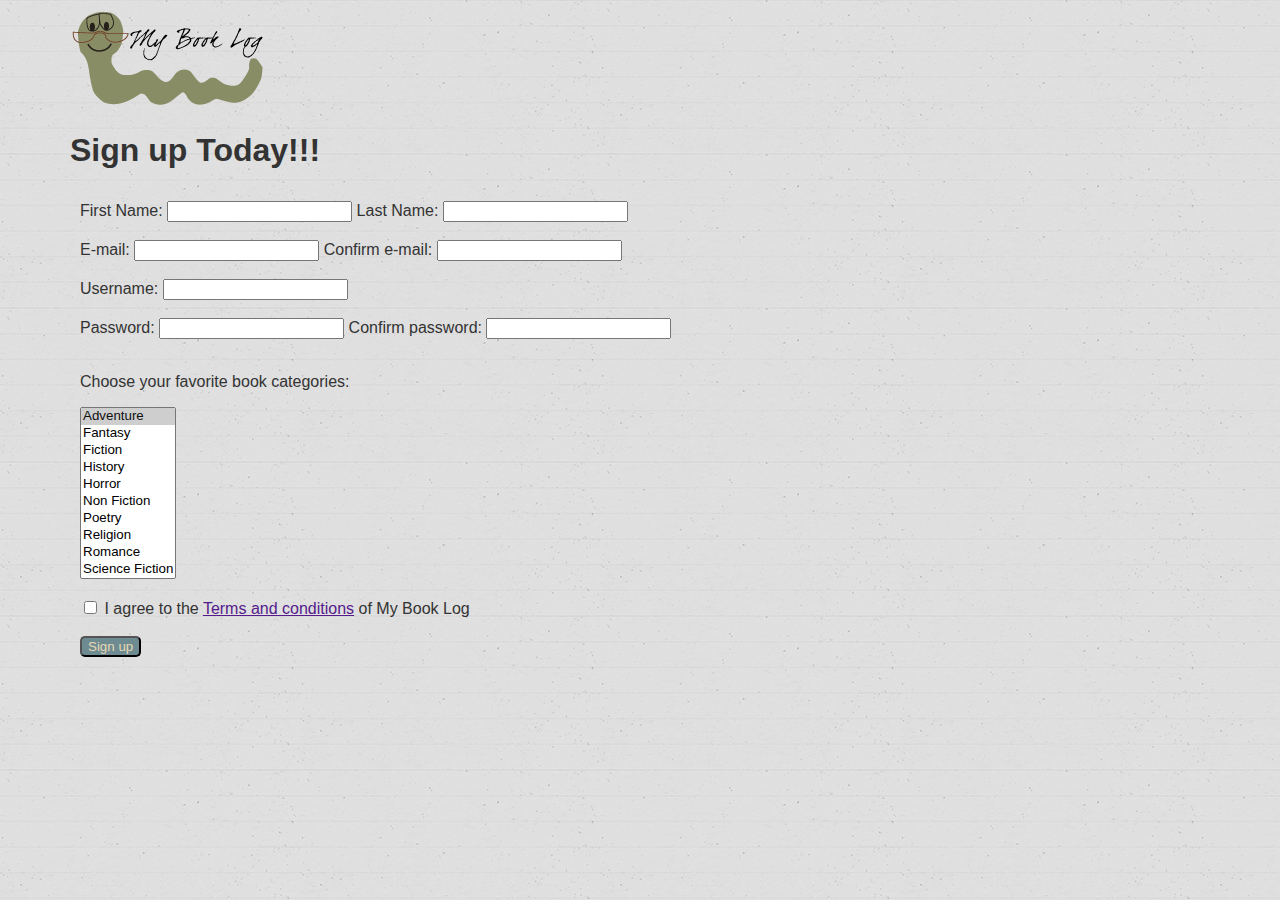
<file: Bertello_Andrea_Project1/register.html>
<!-- Andrea Bertello Project 1 -->

<!DOCTYPE html>
<html xmlns="http://www.w3.org/1999/html" xmlns="http://www.w3.org/1999/html" xmlns="http://www.w3.org/1999/html"
      xmlns="http://www.w3.org/1999/html" xmlns="http://www.w3.org/1999/html" xmlns="http://www.w3.org/1999/html">
<head lang="en">
    <meta charset="UTF-8">
    <title>Register</title>

    <!--  Mobile viewport optimized: j.mp/bplateviewport -->
    <meta name="viewport" content="width=device-width, initial-scale=1.0">

    <!-- CSS concatenated and minified via ant build script-->
    <link rel="stylesheet" href="css/style.css?v=1">
    <link href ="js/plugins/jquery-ui-1.11.4.custom/jquery-ui.min.css" rel="stylesheet" type="text/css">
    <link href ="js/plugins/jquery-ui-1.11.4.custom/jquery-ui.theme.min.css" rel="stylesheet" type="text/css">
    <!-- end CSS-->

</head>
<body>
<header>
<img src="images/logo.png">
</header>
<!-- h1 for header to sign up -->
<h1>Sign up Today!!!</h1>
<!-- Registration form for sign up  -->
<form action="dashboard.html">
    <label>First Name: <input type="text" id="first" name="name" class="masterTooltip" title="Enter your first name" required="required" ></label>
    <label>Last Name: <input type="text" id="last" name="last-name" class="masterTooltip" title="Enter your last name" required="required"> </label>
    </br> </br>
    <label>E-mail: <input type="email" id="email" name="email"class="masterTooltip" title="Enter your email"  required="required"></label>
    <label>Confirm e-mail: <input type="email" id="email-confirm" class="masterTooltip" title="Confirm your email address" required="required"></label>
    </br></br>
    <label>Username: <input type="text" id="username" name="username" class="masterTooltip" title="Create a username" required="required" ></label>
    </br></br>
    <label>Password: <input type="password" id="password" name="password" class="masterTooltip" title="Create a password with 8 character"required="required"></label>
    <label>Confirm password: <input type="password" id="pass-confirm" class="masterTooltip" title="Confirm password" required="required"></label>
    </br></br>
    <!--list with multiple choices to choose book categories  -->
    <p>Choose your favorite book categories:</br>

    </p>
    <select name="books"  size="10" multiple="multiple" class="masterTooltip" title=" To select more than one category: On a pc hold down the control key while selecting multiple options, On a mac
        hold the command key.">

        <option value="adventure" selected="selected">Adventure</option>
        <option value="fantasy" >Fantasy</option>
        <option value="fiction" >Fiction</option>
        <option value="history" >History</option>
        <option value="horror" >Horror</option>
        <option value="nonfiction" >Non Fiction</option>
        <option value="poetry" >Poetry</option>
        <option value="religion" >Religion</option>
        <option value="romance" >Romance</option>
        <option value="science-fiction" >Science Fiction</option>
    </select>
    <!-- check box for terms and conditions -->
    </br> </br>
    <input type="checkbox" name="terms" value="terms"/> I agree to the <a href="">Terms and conditions</a> of My Book Log
    </br> </br>
     <input type="button" value="Sign up" id="register" class="button"/>
</form>

<!-- jquery -->
<script src="//code.jquery.com/jquery-1.11.2.min.js"></script>
<!-- plugins -->
<script type="text/javascript" src="js/plugins/jquery-ui-1.11.4.custom/jquery-ui.min.js"></script>

<!-- main -->
<script type="text/javascript" src="js/main.js"></script>
</body>
</html>
</file>
<file: Bertello_Andrea_Project1/css/style.css>
body{
    background-image:url("../images/notebook.png");
    max-width: 960px;
    margin-left:70px;
    color: #333333;
    font-family: Gill Sans  Gill Sans MT, sans-serif;


}

h1, h2, h3, .userid{
    color: #333333;
    font-family: Copperplate  Copperplate Gothic Light, sans-serif;
}


#container{
    margin: 10px auto 10px auto;
    }
aside{
    float: right;
    width: 420px;
    margin: 10px;
}

.column1{
    float: left;
    width: 500px;
    margin: 10px;
}

#loginForm{
    border-style: inset;
    width: 300px;

}

button {
    background-color: #6D8B91 ;
    color: #e5d8b3;
    cursor: pointer;
    border-radius: 5px;
    -moz-border-radius: 5px;
    -webkit-border-radius: 5px;

}

.button{
    background-color:#6D8B91 ;
    color: #e5d8b3;
    cursor: pointer;
    border-radius: 5px;
    -moz-border-radius: 5px;
    -webkit-border-radius: 5px;

}

.userid{
    padding-top: 10px;
}




/*tooltip*/
.tooltip{
    display: none;
    position: absolute;
    border:1px solid #734429;
    background-color: #E8E2D1;
    border-radius: 5px;
    padding:10px;
    color:#878C65;
    font: 12px gil-sans ;
    z-index: 1001;
}

/*tabs*/
#tabs{
    background-color:#878C65 ;
    width: 600px;
    height: 200px;
    padding: 20px;


}

#tab-nav{
    width: 600px;
    height: 80px;
    padding: 20px;
    background-color: #e5d8b3;
    text-decoration: none;
    list-style-type: none;


}

#tab-nav li{
    display:inline;
    margin-right: 120px;}


/*Books page*/


 #overlay{
    width: 100%;
    height: 100%;
    background: rgba(0,0,0,.5);
    position: absolute;
    top: 0;
    left: 0;
    z-index: 1000;
    display: none;
   }

 #modal{
     width: 350px ;
     background: #878C65;
     box-shadow: 0 0 10px #000;
     border-radius: 10px;
     overflow: hidden;
     position: relative;
     top: 50%;
     left: 50%;
     margin-top: -200px;
     margin-left: -200px;
     z-index: 1001;
     display: none;
     }

 #modal .header{
     background: #734429;
     color:#EFE6CB ;
     padding: 10px;
     }

 #modal p{
     margin: 15px;

 }

 #modal .close{
     position: absolute;
     right: 5px;
     top: 5px;
     font-size: 16px;
     font-weight: bold;
     padding: 5px 10px;
     border: 1px solid #ccc;
     cursor: pointer;
     background-color: #bf5e47;
 }

 form{
     padding: 10px;
 }

 form.input{
     padding: 10px;

 }

 header{
     width: 960px;
 }

 .userid {
     width: 400px;
     display: inline;
     text-transform:uppercase ;
     text-decoration: underline;
     float: left;
 ;


 }

 #logOut {
     width: 80px;
     float: right;
 }

.dashbox{
    float: right;
}

 .mystatus > input[type=radio]{
     display:none;

 }

 input[type=radio]:checked + img{
     border: 2px solid #bf5e47;}

 /*sortable*/

#sortable { list-style-type: none; margin: 0; padding: 10px; width: 80%;  border-radius: 10px;
    -moz-border-radius: 10px;
    -webkit-border-radius: 10px; }
#sortable li { margin: 0 3px 3px 3px; padding: 0.8em; padding-left: 1.5em; font-size: 1.4em; height: 90px; }
#sortable li span { position: absolute; margin-left: -1.3em; }

 
 /*photo gallery*/
.gallery .sorting {
    margin: 0px 0px 15px 0px;
    border: 1px solid #6d4d2e;
    background-color: rgba(109, 77, 46, .3);
}

.gallery .sorting span{
    padding:0px 20px 0px 0px; color:#6d4d2e;font-style: italic;
}

.gallery .sorting div{
    margin: 10px 0px 10px 10px;
}

.gallery .sorting a{
    color: #fff;
    font-size: .85em;
    text-decoration: none;
    text-transform: uppercase;
    padding: 3px 20px 3px 20px;
    background: url(../images/checkbox_normal.gif) no-repeat 0px 3px;
}
.gallery .sorting a:hover { color: #bf5e47;  }
.gallery .sorting a.selected { color: #bf5e47; background-image: url(../images/checkbox_active.gif);}

/*.gallery .photos .thumbnail_container { position: relative;background-color: #777; }
.gallery .photos .thumbnail_container a.thumbnail { position: absolute; }*/

.gallery .photos .thumbnail_container a.thumbnail img { width: 75px; height: 121px; border: 2px solid #6d4d2e;}

.gallery {
    display: inline;
    width: 700px;
}

/*
    Colorbox Core Style:
    The following CSS is consistent between example themes and should not be altered.
*/
#colorbox, #cboxOverlay, #cboxWrapper{position:absolute; top:0; left:0; z-index:9999; overflow:hidden;}
#cboxWrapper {max-width:none;}
#cboxOverlay{position:fixed; width:20%; height:10%;}
#cboxMiddleLeft, #cboxBottomLeft{clear:left;}
#cboxContent{position:relative;}
#cboxLoadedContent{overflow:auto; -webkit-overflow-scrolling: touch;}
#cboxTitle{margin:0;}
#cboxLoadingOverlay, #cboxLoadingGraphic{position:absolute; top:0; left:0; width:50%; height:50%;}
#cboxPrevious, #cboxNext, #cboxClose, #cboxSlideshow{cursor:pointer;}
.cboxPhoto{float:left; margin:auto; border:0; display:block; max-width:60%; max-height:50%;  -ms-interpolation-mode:bicubic;}
.cboxIframe{width:50%; height:50%; display:block; border:0; padding:0; margin:0;}
#colorbox, #cboxContent, #cboxLoadedContent{box-sizing:content-box; -moz-box-sizing:content-box; -webkit-box-sizing:content-box;}
</file>
